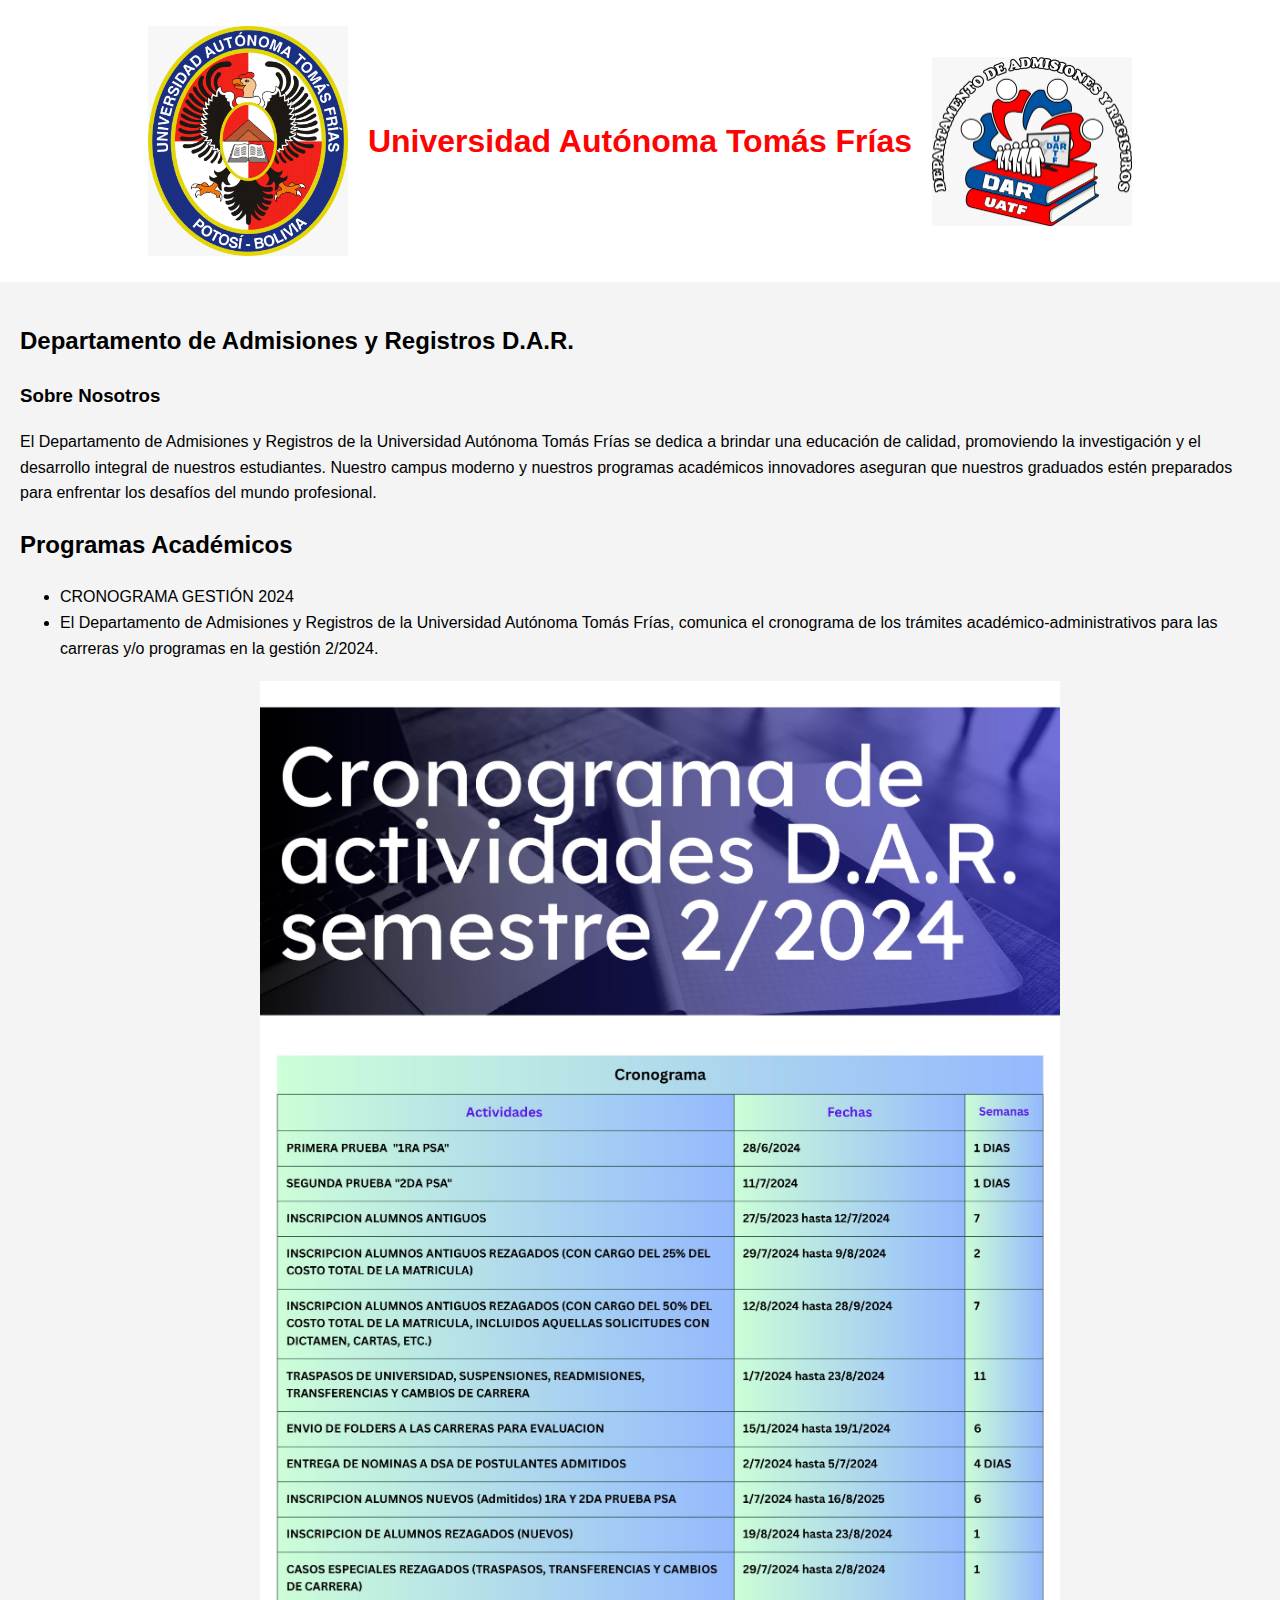
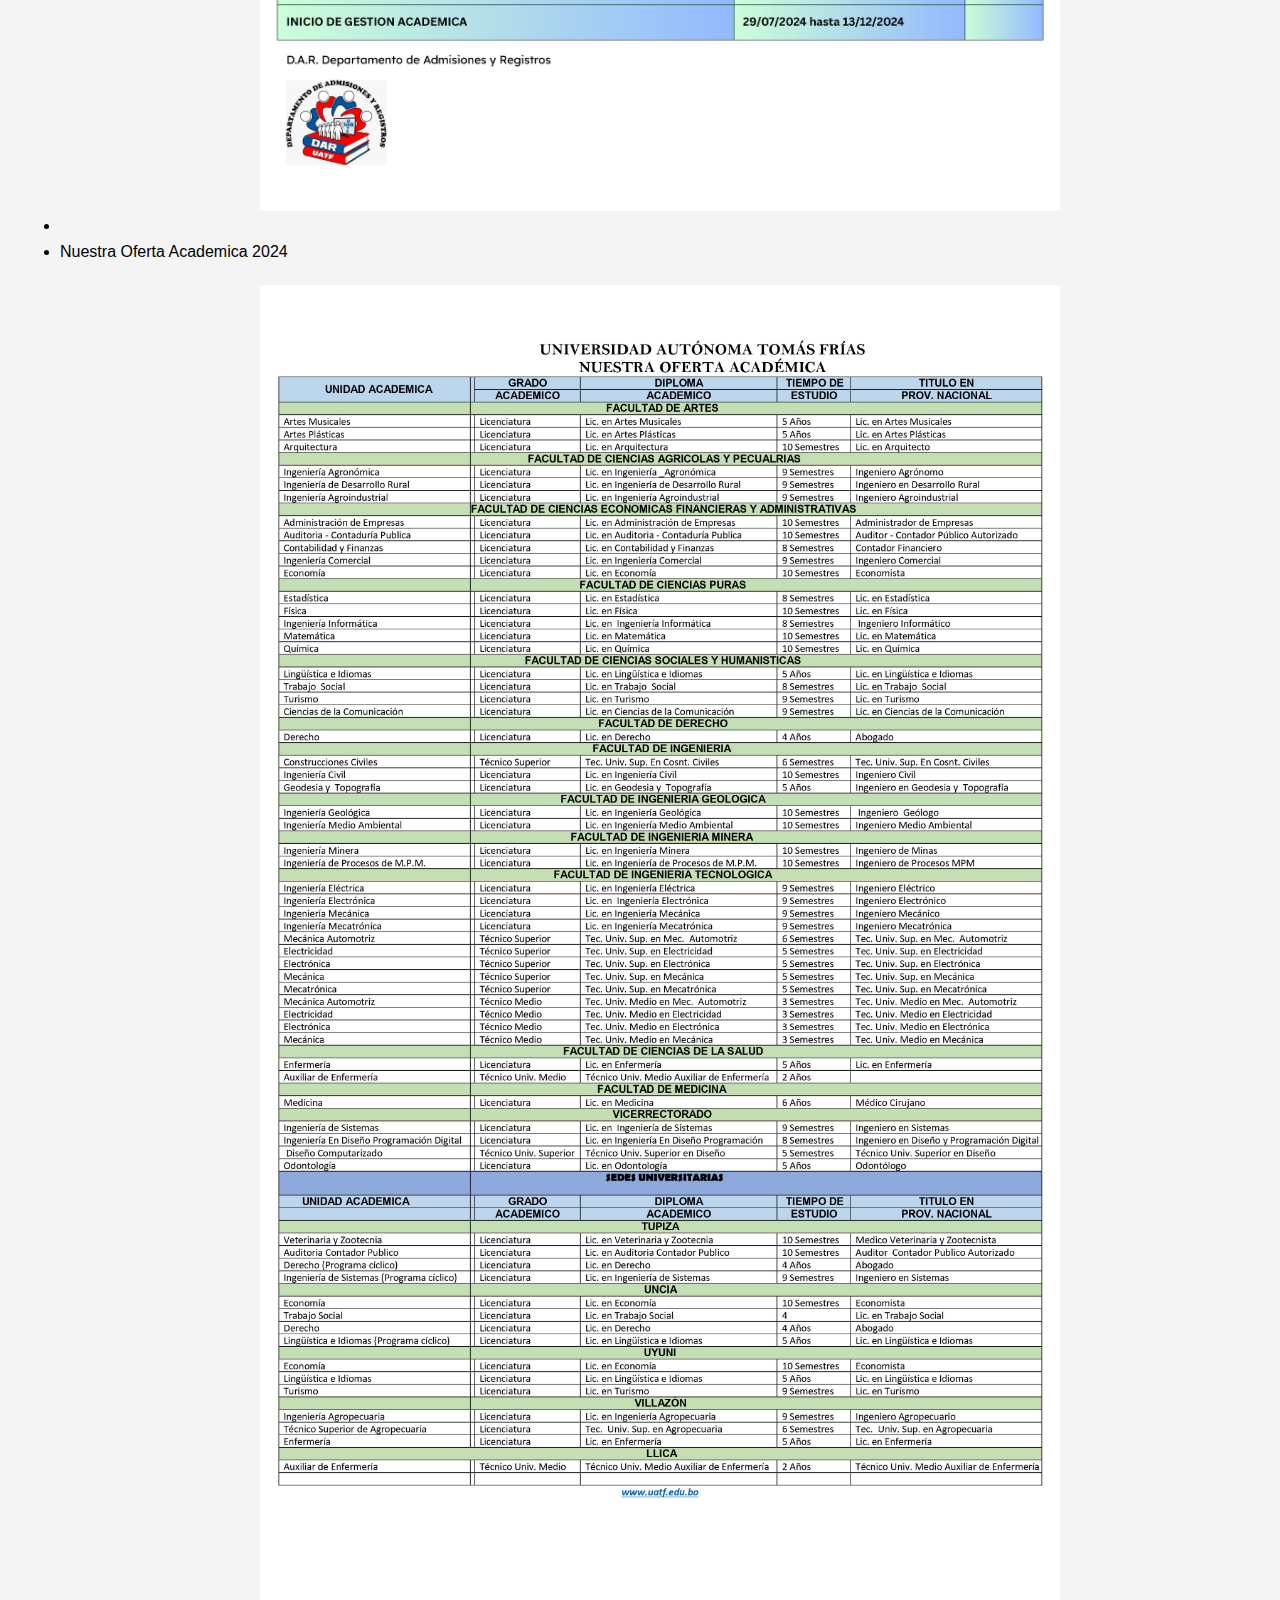
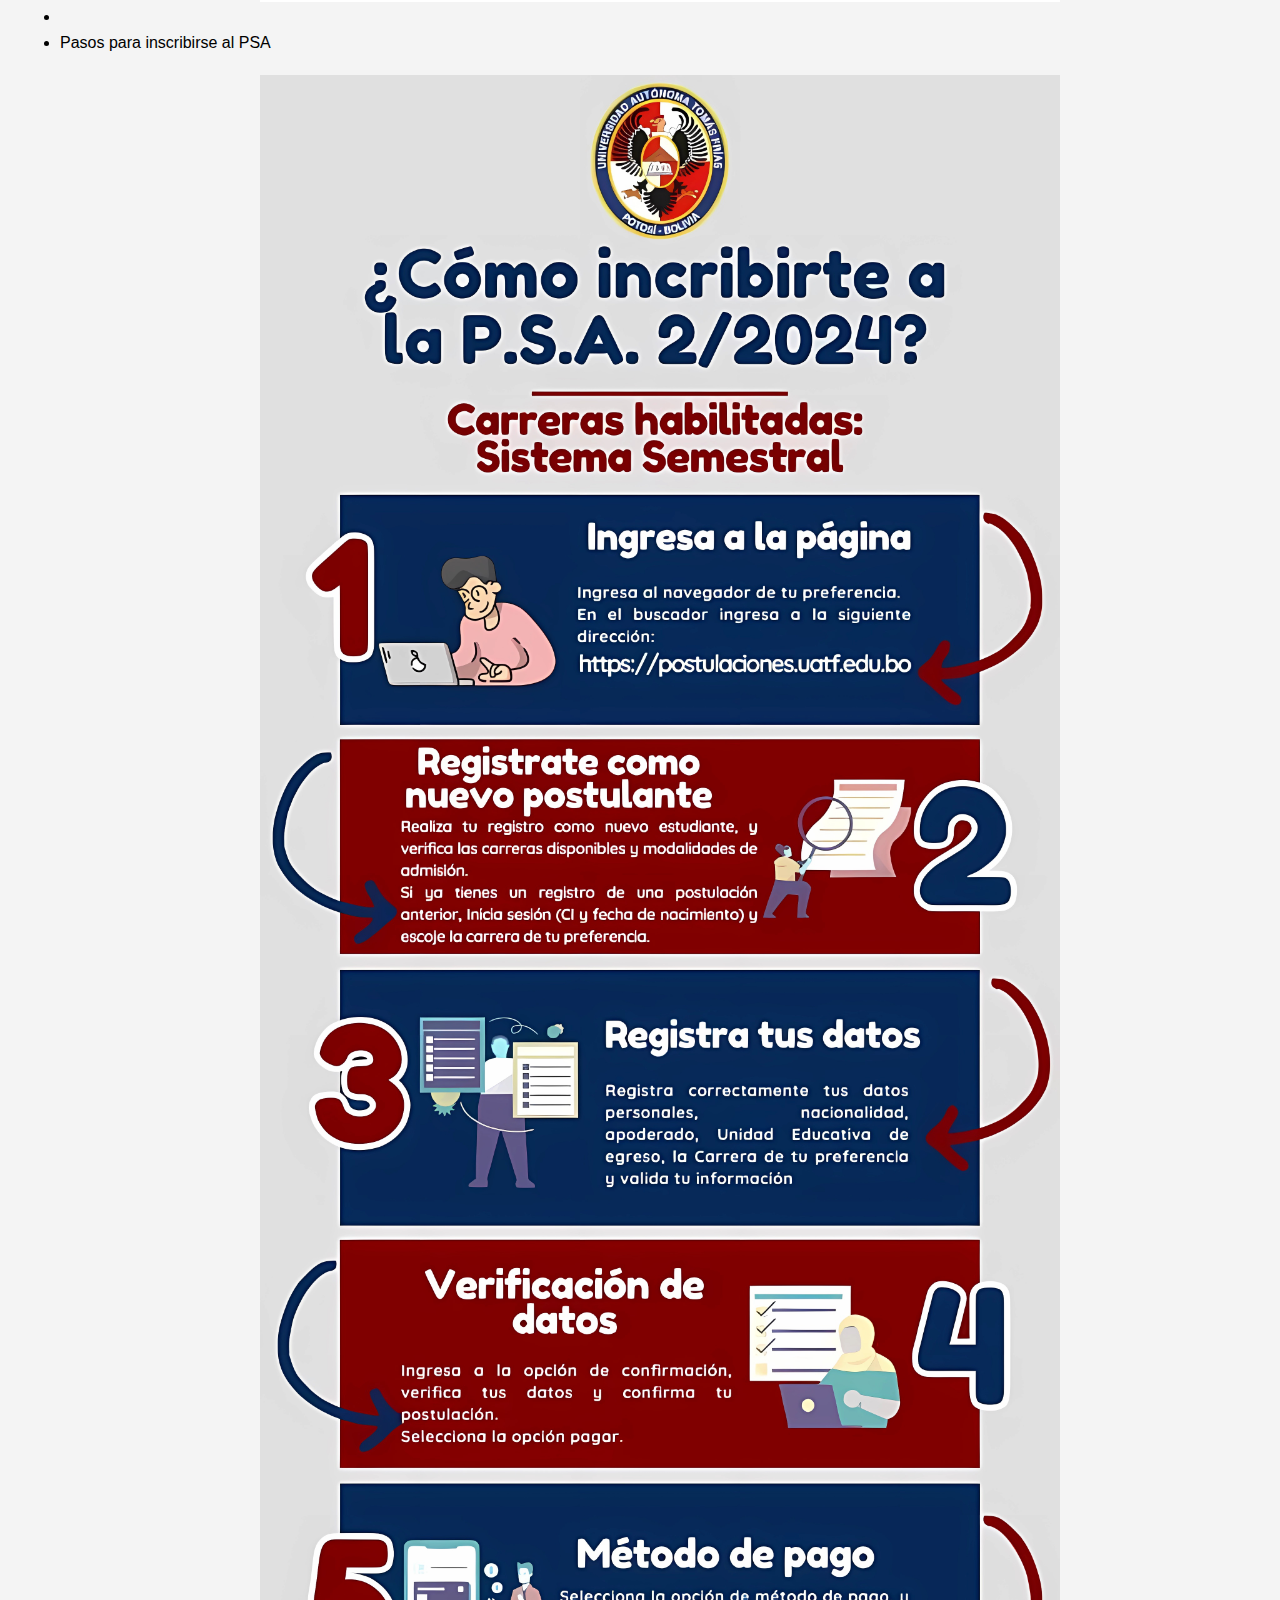
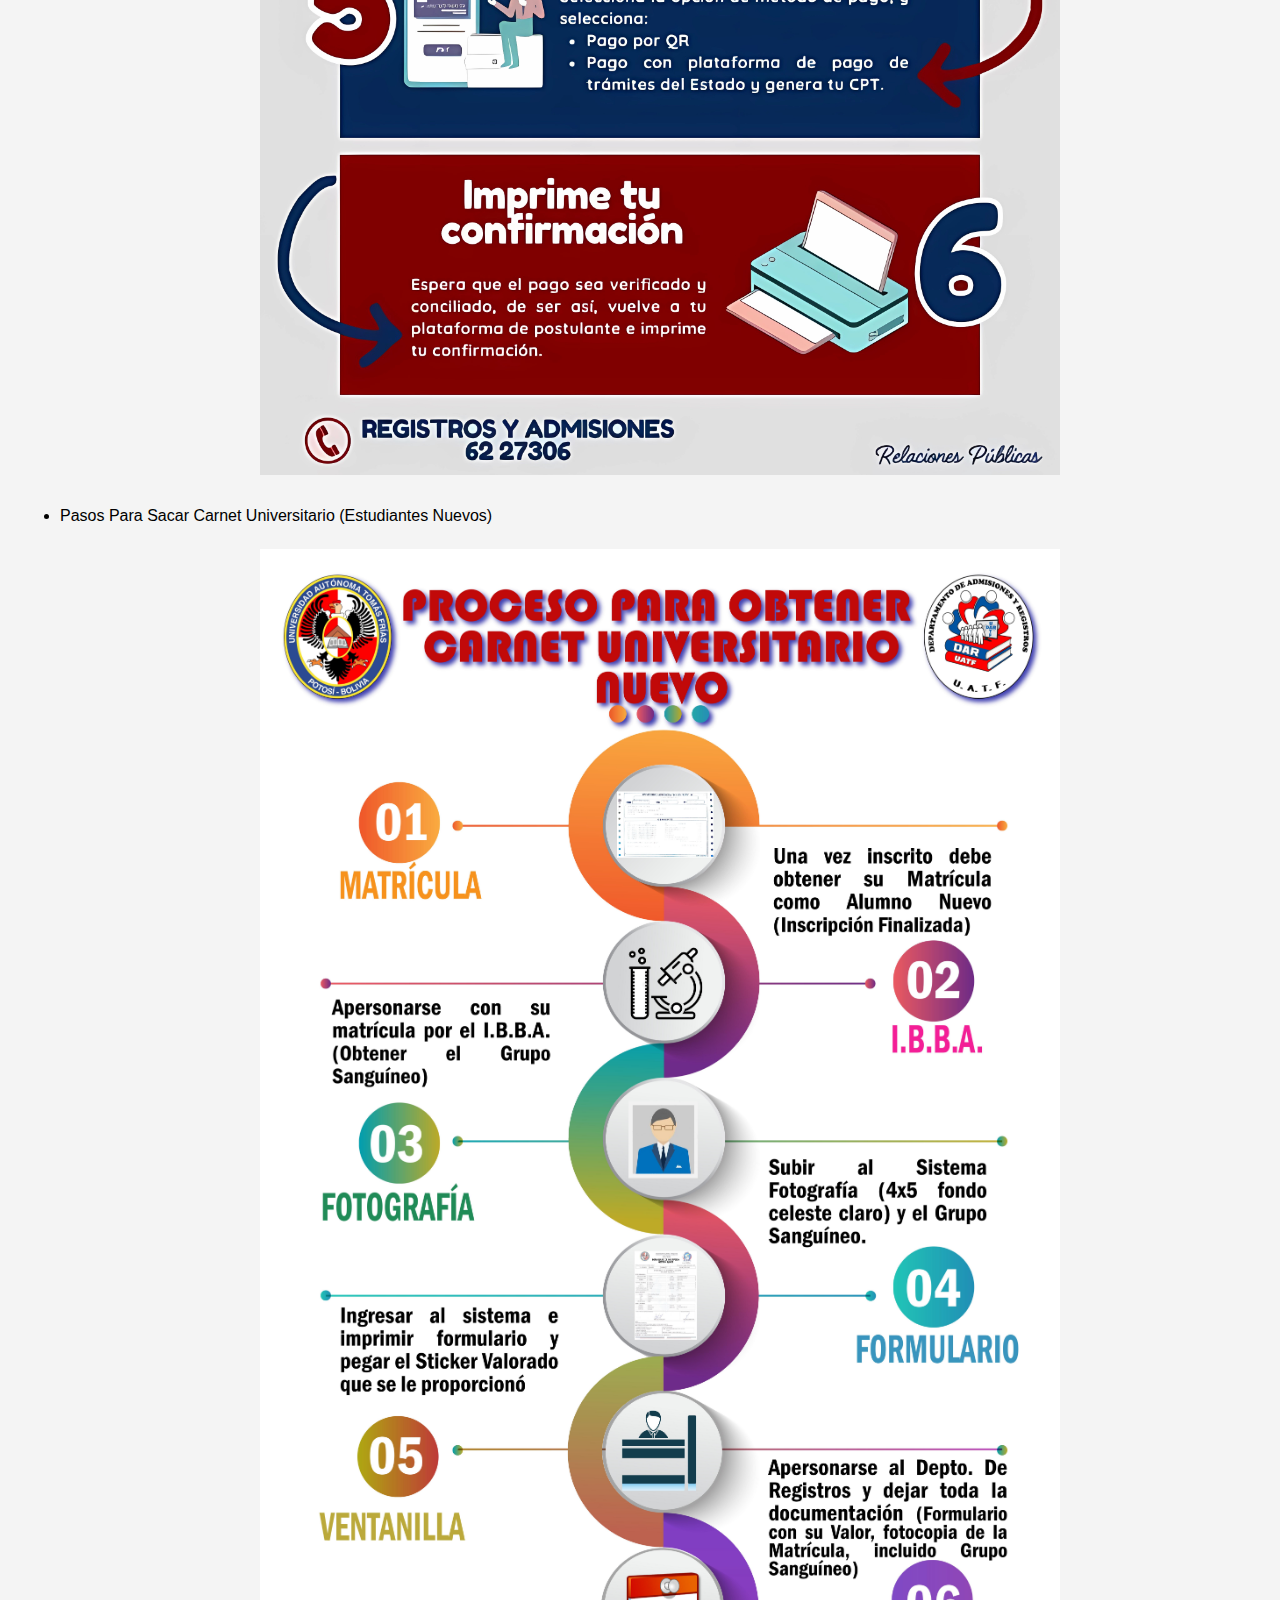
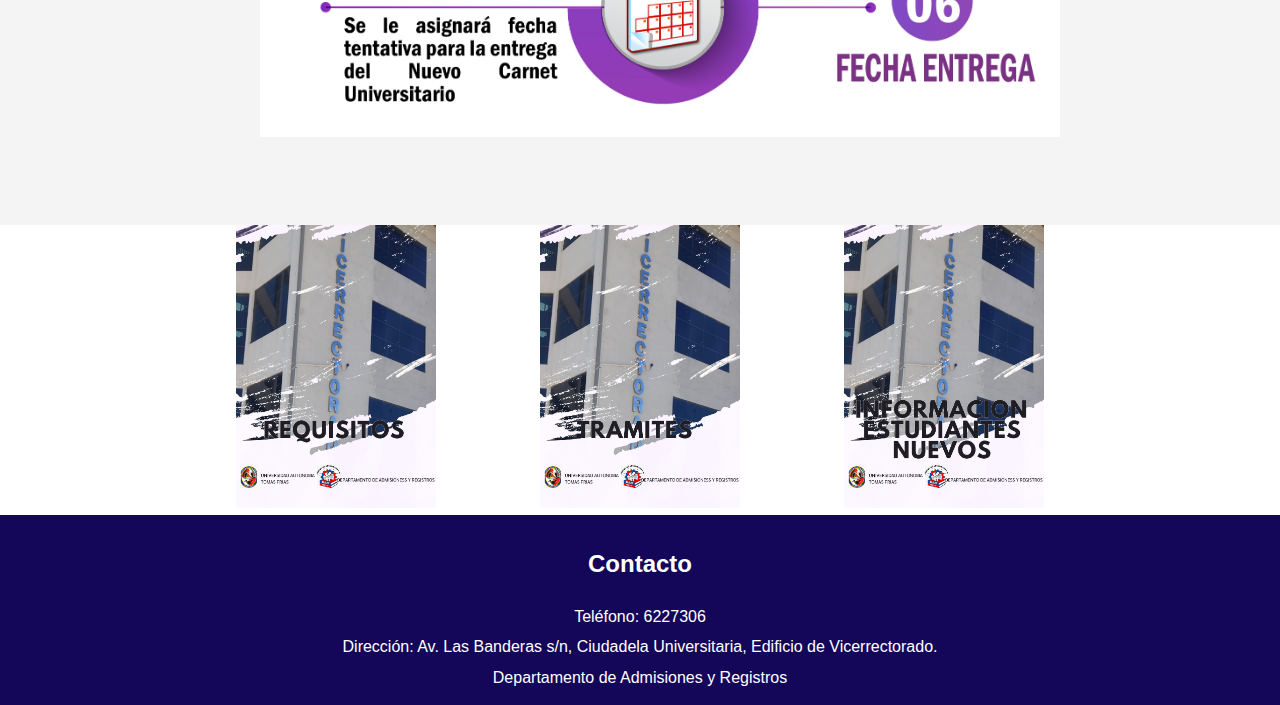
<file: pagina de informaciones/index.html>
<!DOCTYPE html>
<html lang="es">
<head>
    <meta charset="UTF-8">
    <meta name="viewport" content="width=device-width, initial-scale=1.0">
    <title>Departamento de Admiciones y Registros</title>
    <link rel="stylesheet" href="styles.css">
    <script defer src="script.js"></script> 
</head>
<body>
    <header>
        <div class="header-container">
            <img src="img/imguatf.jpg" alt="Logo Izquierdo" class="header-img">
            <h1>Universidad  Autónoma  Tomás  Frías </h1>
            <img src="img/imgdar2.jpg" alt="Logo Derecho" class="header-img">
        </div>
        <nav>
        </nav>
    </header>
    <main>
        <section id="about">
            <h2>Departamento de Admisiones y Registros D.A.R.</h2>
            <h3> Sobre Nosotros </h3>
            <p>El Departamento de Admisiones y Registros de la Universidad Autónoma Tomás Frías se dedica a brindar una educación de calidad, promoviendo la investigación y el desarrollo integral de nuestros estudiantes. Nuestro campus moderno y nuestros programas académicos innovadores aseguran que nuestros graduados estén preparados para enfrentar los desafíos del mundo profesional.</p>
        </section> 

        <section id="programs">
            <h2>Programas Académicos</h2>
            <ul>
                <li id="cronograma-title"></li>
                <li>El Departamento de Admisiones y Registros de la Universidad Autónoma Tomás Frías, comunica el cronograma de los trámites académico-administrativos para las carreras y/o programas en la gestión <span id="periodo-año"></span>/<span id="gestion-year"></span>.</li>
                <li>
                    <div class="center-img">
                        <img src="img/Cronograma 2-2024.jpg" alt="cronograma" class="step-img"> 
                    </div>
                </li>
                <li id="oferta-link"></li>
                <li>
                    <div class="center-img">
                        <img src="img/OfertaAcademica2024.jpg" alt="Oferta academica" class="step-img"> 
                    </div>
                </li>

                <li>
                    Pasos para inscribirse al PSA 
                    <div class="center-img">
                        <img src="img/pasos parra incribirse al PSA 2-2024.jpg" alt="PSA2-2024" class="step-img"> 
                    </div>
                </li>
                <li>
                    Pasos Para Sacar Carnet Universitario (Estudiantes Nuevos)
                    <div class="center-img">
                        <img src="img/Proceso de Carnet Nuevo.jpg" alt="Carnet Universitario Nuevos" class="step-img"> 
                    </div>
                </li>

            </ul>
        </section>
    </main>
        <nav>
            <ul>
                <li><a href="requisitos.html"><img src="img/BTN-REQUISITOS.jpg" alt="Requisitos y Condiciones" class="nav-img"></a></li>
                <li><a href="tramites.html"><img src="img/BTN-TRAMITES.jpg" alt="Trámites en Línea" class="nav-img"></a></li>
                <li><a href="est_nuevos.html"><img src="img/BTN-INFO ESTUDIANTES NUEVOS.jpg" alt="Informacion para Estudiantes Nuevos" class="nav-img"></a></li>
            </ul>
        </nav>
    </main>

    <footer id="contact">
        <h2>Contacto</h2> 
        <p>Teléfono: 6227306</p>
        <p>Dirección: Av. Las Banderas s/n, Ciudadela Universitaria, Edificio de Vicerrectorado.</p>
        <p>Departamento de Admisiones y Registros </p>
    </footer>
</body>
</html>
</file>
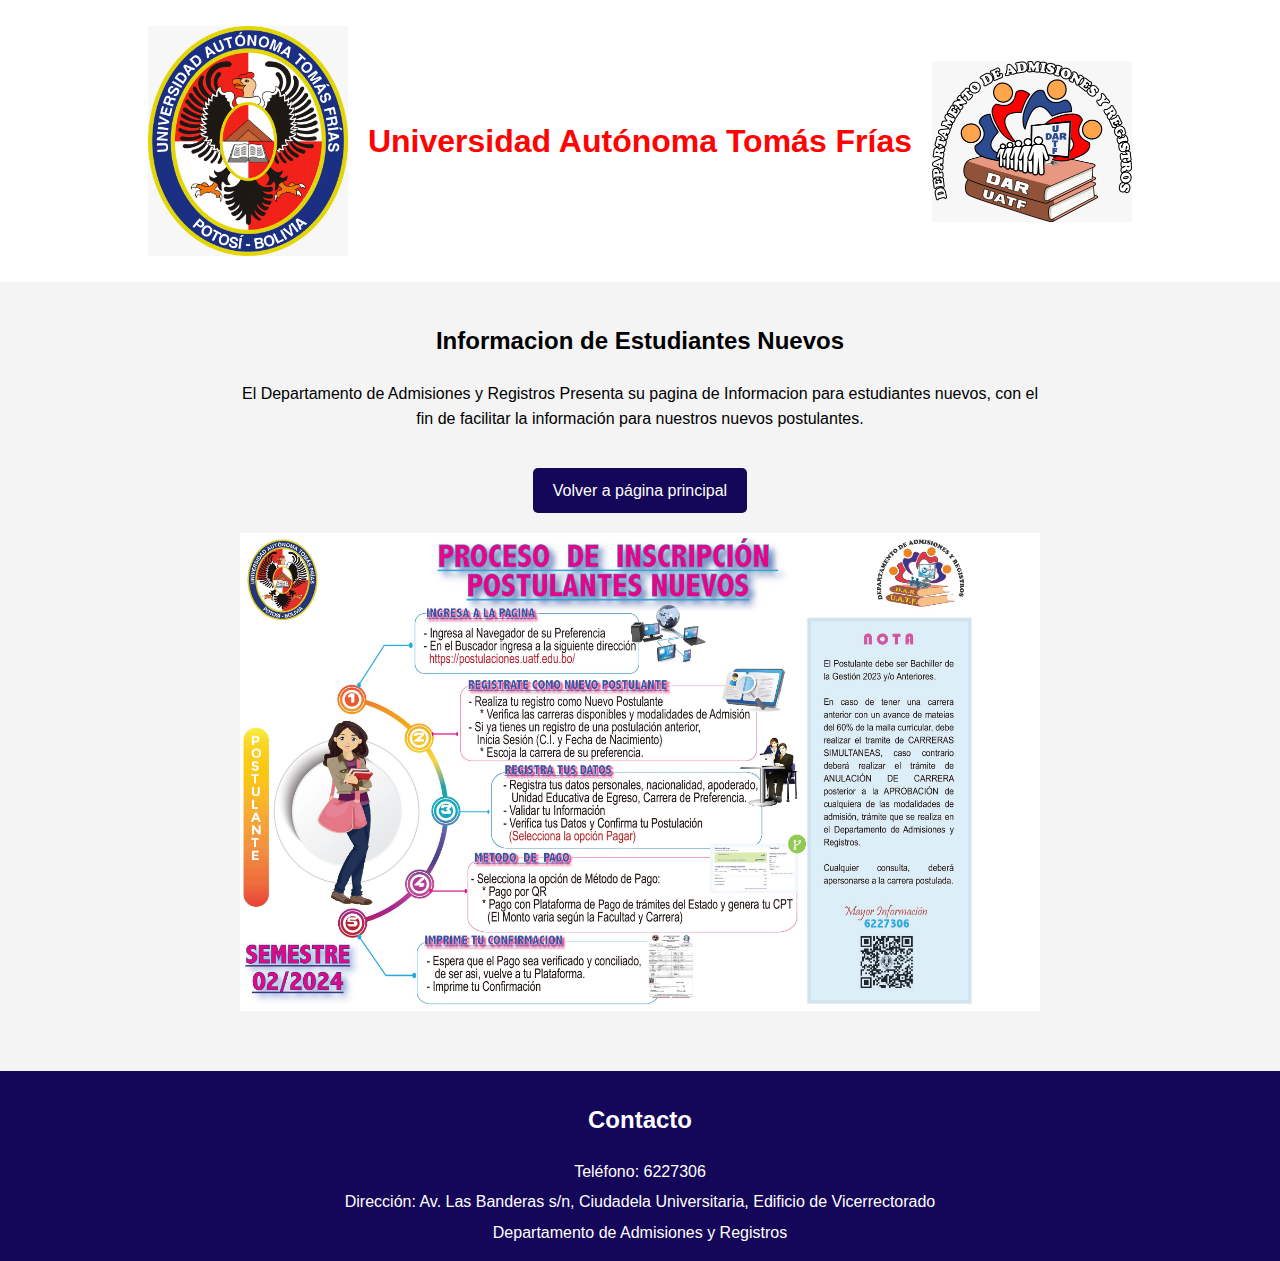
<file: pagina de informaciones/est_nuevos.html>
<!DOCTYPE html>
<html lang="es">
<head>
    <meta charset="UTF-8">
    <meta name="viewport" content="width=device-width, initial-scale=1.0">
    <title>Informacion de Estudiantes Nuevos</title>
    <link rel="stylesheet" href="styles.css">
</head>
<body>
    <header>
        <div class="header-container">
            <img src="img/imguatf.jpg" alt="Logo Izquierdo" class="header-img">
            <h1>Universidad  Autónoma  Tomás  Frías</h1>
            <img src="img/imgdar1.jpg" alt="Logo Derecho" class="header-img">
        </div>
    </header>
    <main class="center-content">
        <div class="content">
            <h2>Informacion de Estudiantes Nuevos</h2>
            <p>El Departamento de Admisiones y Registros Presenta su pagina de Informacion para estudiantes nuevos, con el fin de facilitar la información para nuestros nuevos postulantes.</p>

            <a href="index.html" class="btn">Volver a página principal</a>
            
            <div class="image-grid">
                <img src="img/Proceso de Inscripcion Postulantes 2024_02 via Banco.jpg" alt="Registro 1" class="grid-img">
                
            </div>

        </div>
    </main>
    <footer id="contact">
        <h2>Contacto</h2> 
        <p>Teléfono: 6227306</p>
        <p>Dirección: Av. Las Banderas s/n, Ciudadela Universitaria, Edificio de Vicerrectorado</p>
        <p>Departamento de Admisiones y Registros </p>
    </footer>
</body>
</html>
</file>
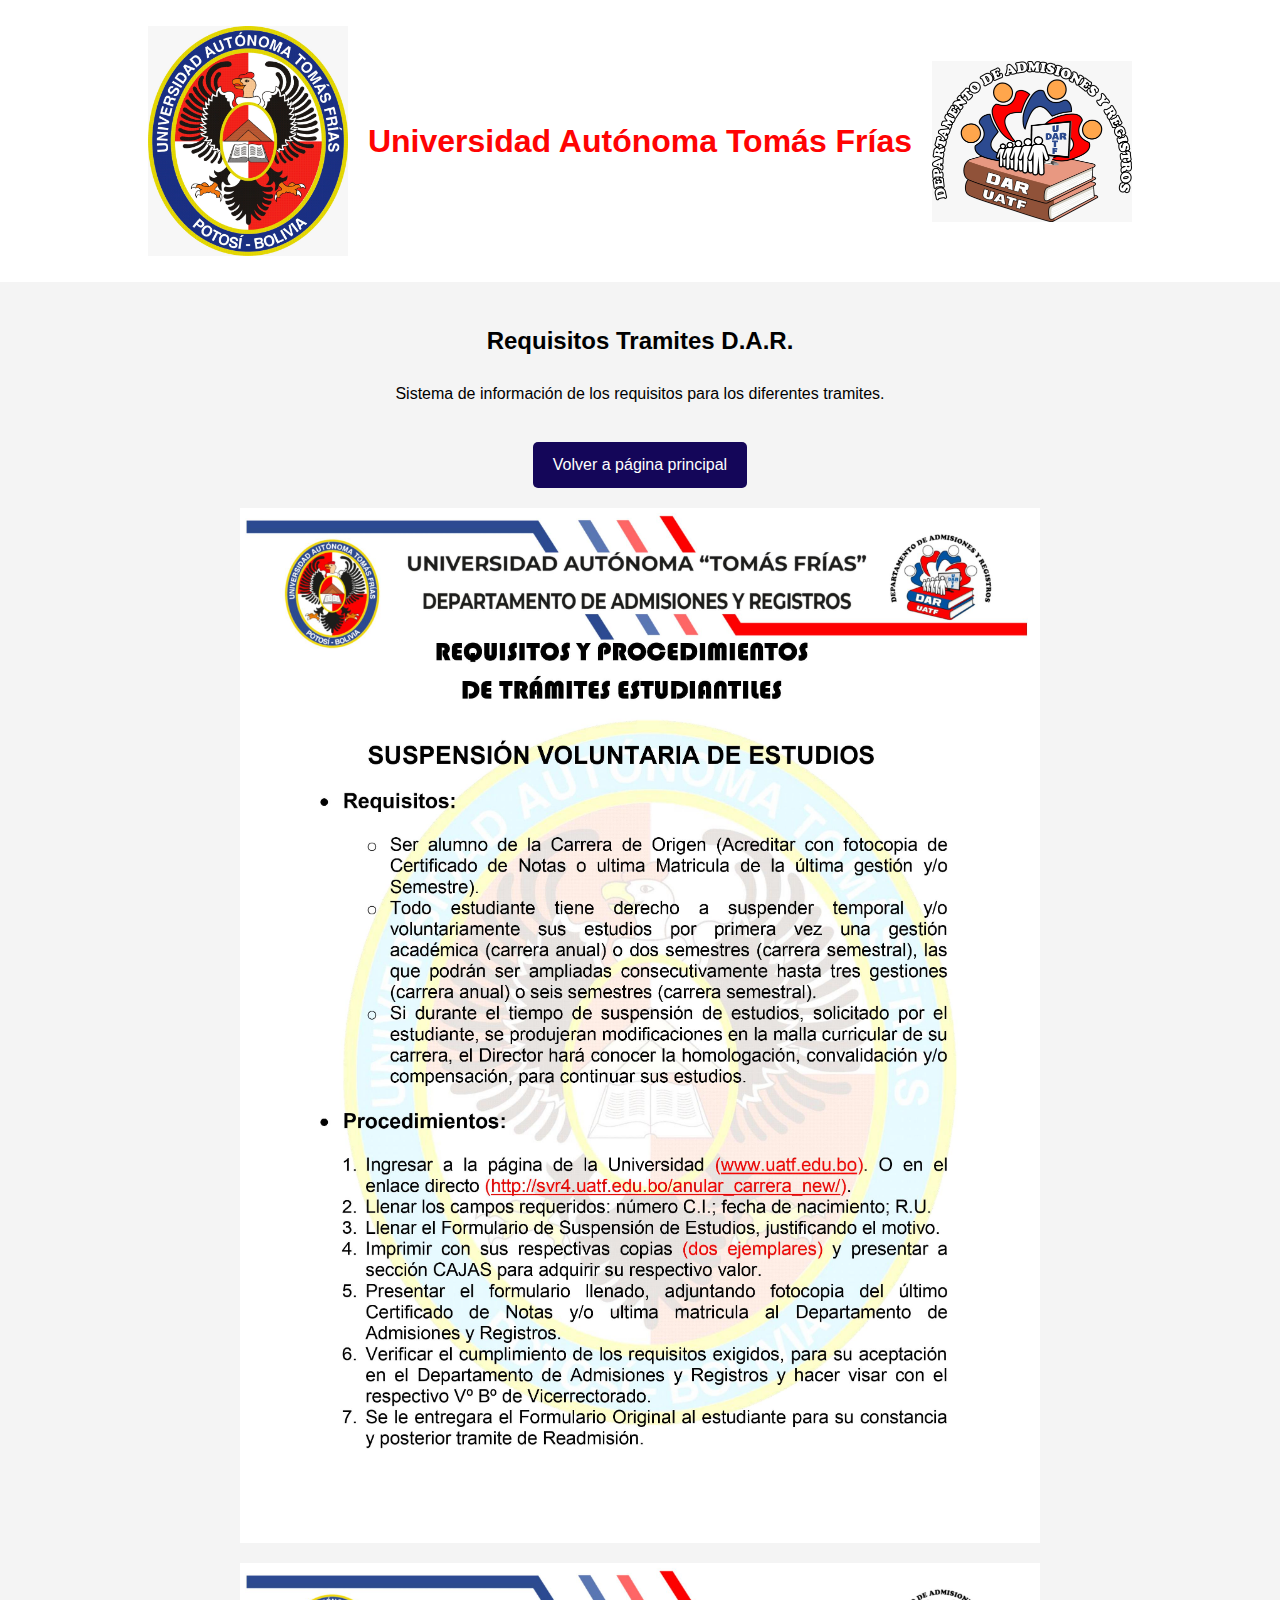
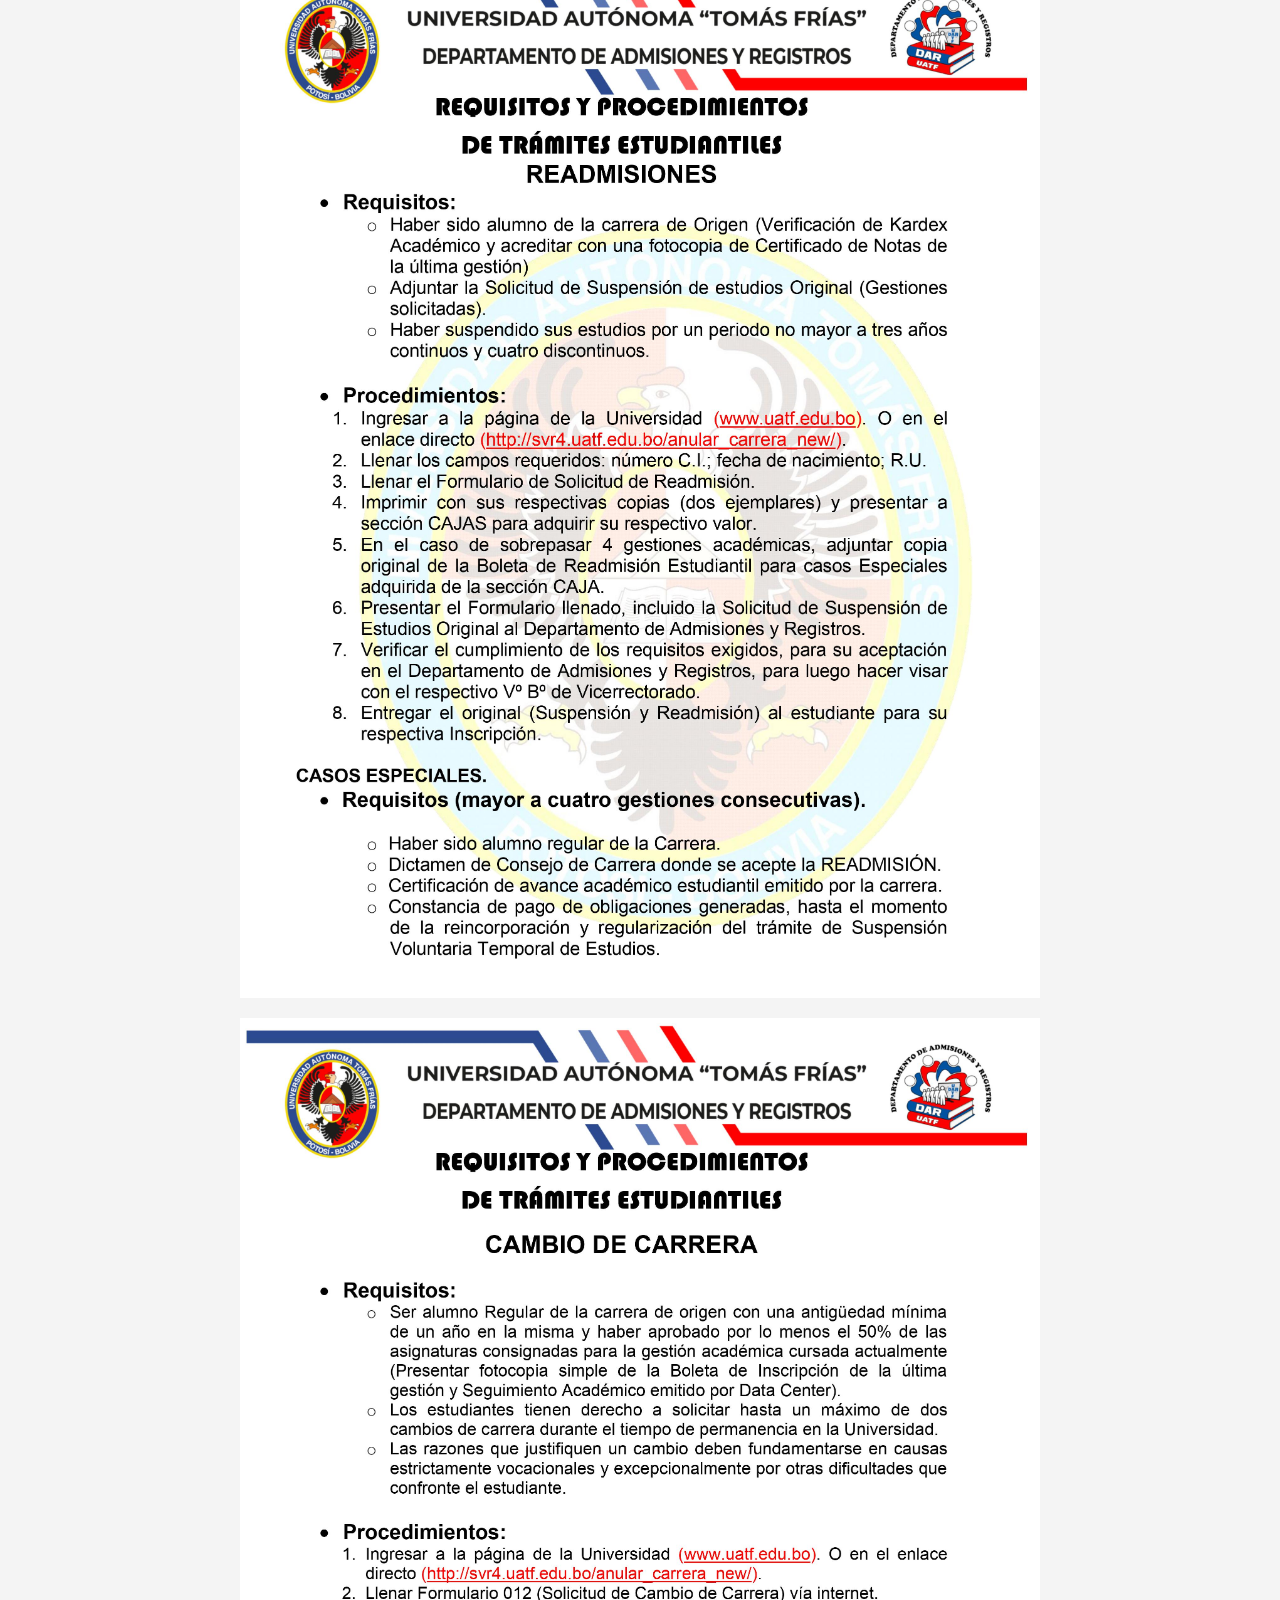
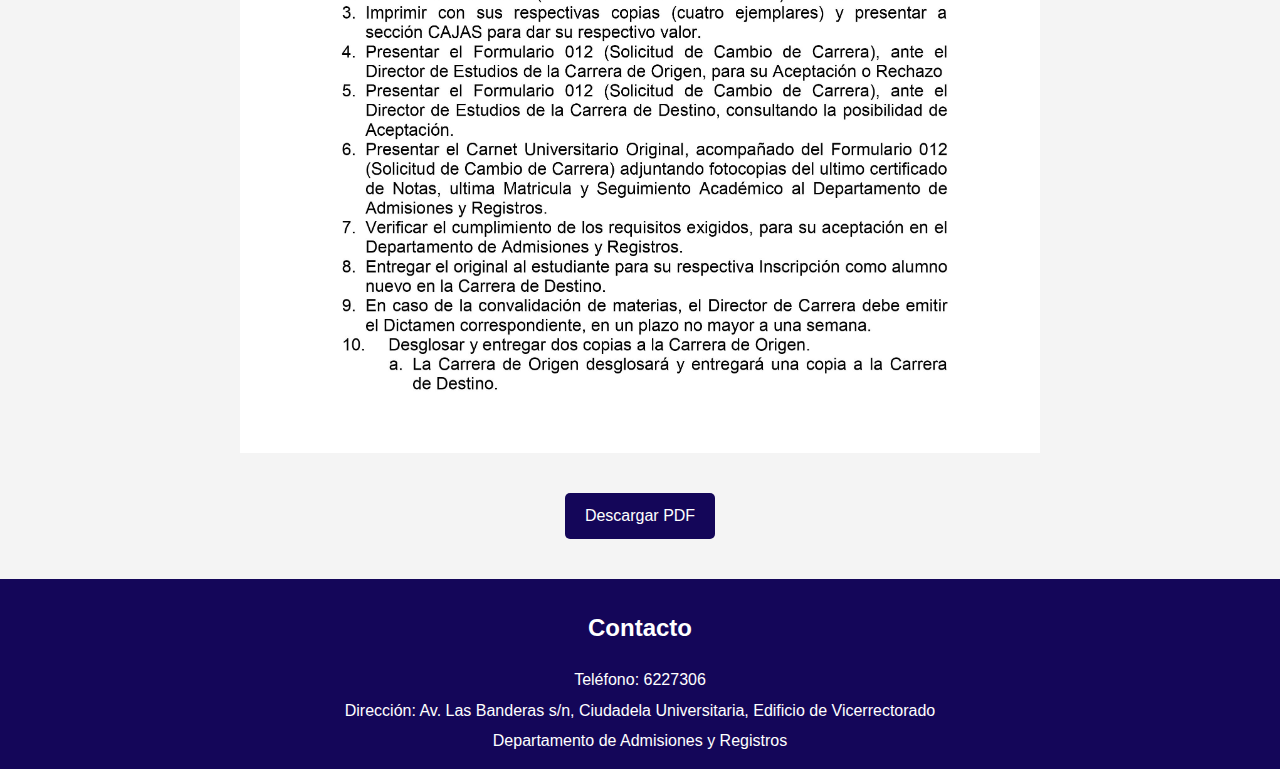
<file: pagina de informaciones/requisitos.html>
<!DOCTYPE html>
<html lang="es">
<head>
    <meta charset="UTF-8">
    <meta name="viewport" content="width=device-width, initial-scale=1.0">
    <title>Requisitos y Trámites</title>
    <link rel="stylesheet" href="styles.css">
</head>
<body>
    <header>
        <div class="header-container">
            <img src="img/imguatf.jpg" alt="Logo Izquierdo" class="header-img">
            <h1>Universidad  Autónoma  Tomás  Frías</h1>
            <img src="img/imgdar1.jpg" alt="Logo Derecho" class="header-img">
        </div>
    </header>
    <main class="center-content">
        <div class="content">
            <h2>Requisitos Tramites D.A.R.</h2>
            <p>Sistema de información de los requisitos para los diferentes tramites. </p>
            <a href="index.html" class="btn">Volver a página principal</a>
            <div class="image-grid">
                <img src="img/REQUISITOS_y_TRAMITES_img_0.jpg" alt="Requisito 1" class="grid-img">            
                <img src="img/REQUISITOS_y_TRAMITES_img_1.jpg" alt="Requisito 2" class="grid-img">
                <img src="img/REQUISITOS_y_TRAMITES_img_2.jpg" alt="Requisito 3" class="grid-img">
            </div>
            <a href="documentosPDF/REQUISITOS_y_TRAMITES_DAR_2024.pdf" class="btn" download>Descargar PDF</a> <!--  Botón para descargar PDF -->
        </div>
    </main>
    <footer id="contact">
        <h2>Contacto</h2> 
        <p>Teléfono: 6227306</p>
        <p>Dirección: Av. Las Banderas s/n, Ciudadela Universitaria, Edificio de Vicerrectorado</p>
        <p>Departamento de Admisiones y Registros </p>
    </footer>
</body>
</html>
</file>
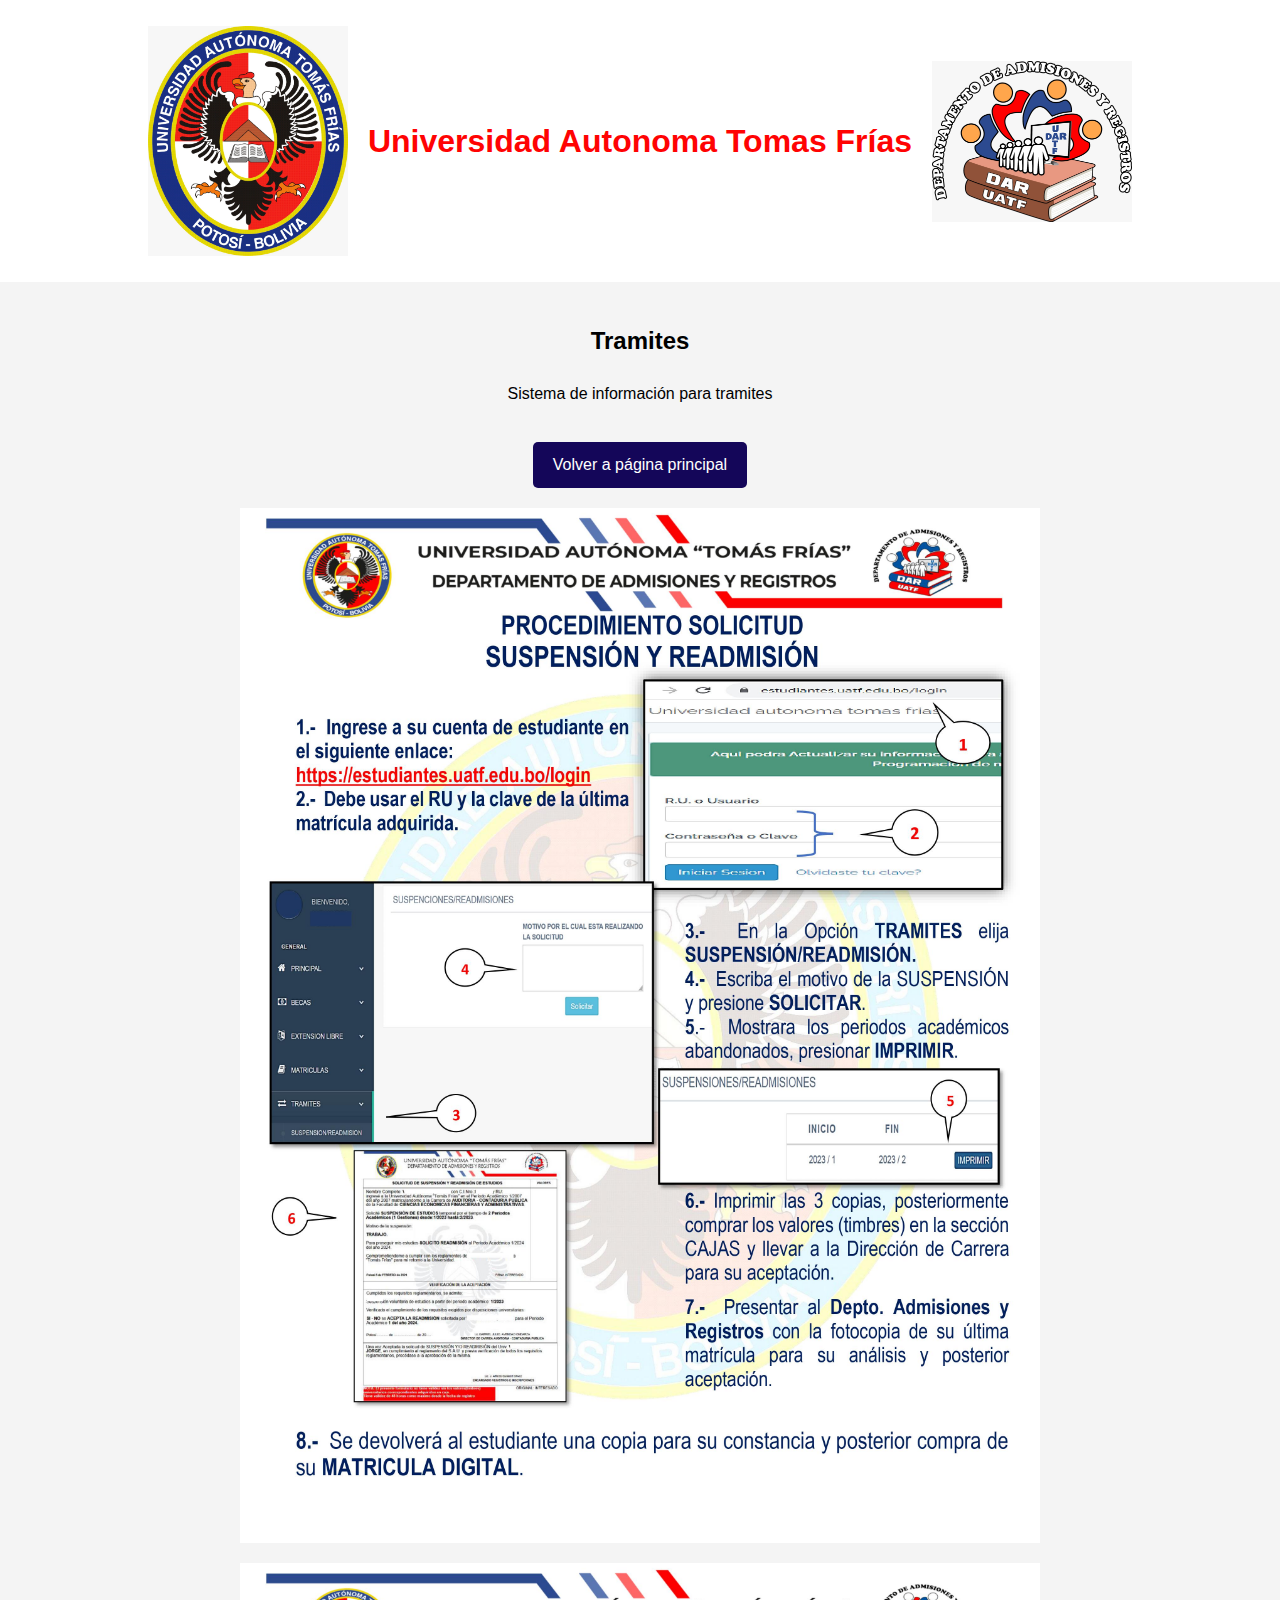
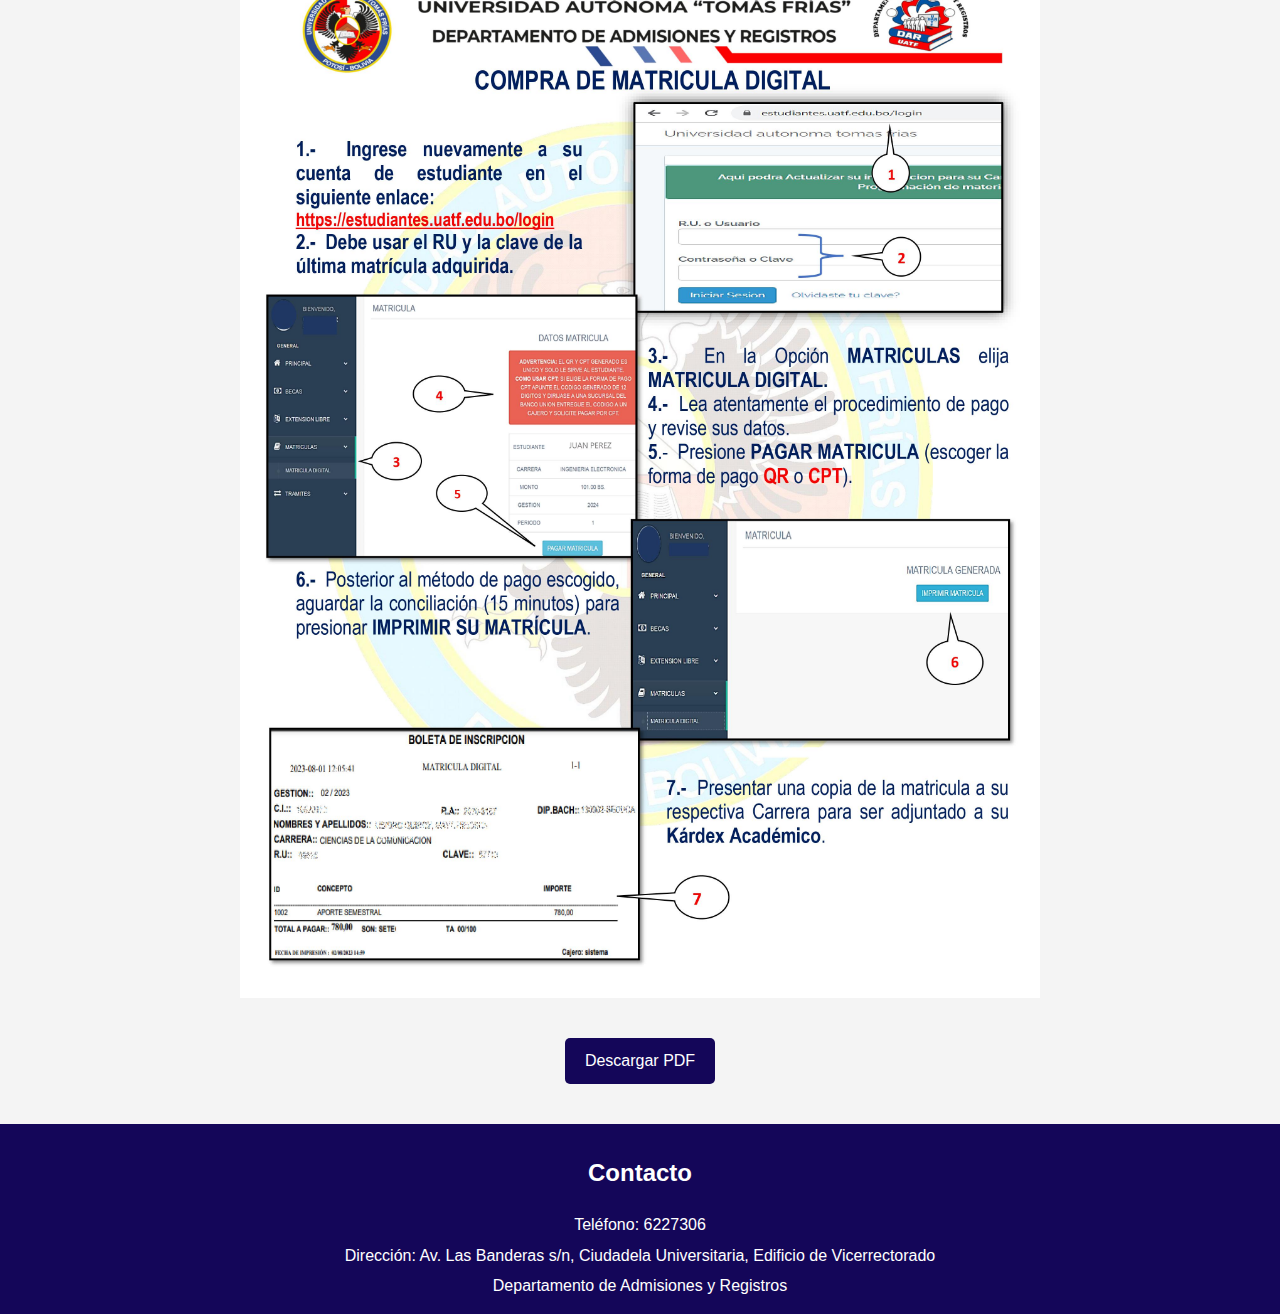
<file: pagina de informaciones/tramites.html>
<!DOCTYPE html>
<html lang="es">
<head>
    <meta charset="UTF-8">
    <meta name="viewport" content="width=device-width, initial-scale=1.0">
    <title>Trámites en Línea</title>
    <link rel="stylesheet" href="styles.css">
</head>
<body>
    <header>
        <div class="header-container">
            <img src="img/imguatf.jpg" alt="Logo Izquierdo" class="header-img">
            <h1>Universidad  Autonoma  Tomas  Frías</h1>
            <img src="img/imgdar1.jpg" alt="Logo Derecho" class="header-img">
        </div>
    </header>
    <main class="center-content">
        <div class="content">
            <h2>Tramites</h2>
            <p>Sistema de información para tramites </p>
            <a href="index.html" class="btn">Volver a página principal</a>
            <div class="image-grid">
                <img src="img/PROC_SUSP_Y_READ 2024.jpg" alt="Trámite 1" class="grid-img">
                <img src="img/PROC_COMPRA_MATRICULA 2024.jpg" alt="Trámite 2" class="grid-img"> 
            </div>
            <a href="documentosPDF/PROCEDIMIENTO_SUSP_Y_READ_Y_COMPRA_DE_MATRICULA_2024.pdf" class="btn" download>Descargar PDF</a> <!--  Botón para descargar PDF -->
        </div>
    </main>
    <footer id="contact">
        <h2>Contacto</h2> 
        <p>Teléfono: 6227306</p>
        <p>Dirección: Av. Las Banderas s/n, Ciudadela Universitaria, Edificio de Vicerrectorado</p>
        <p>Departamento de Admisiones y Registros </p>
    </footer>
</body>
</html>
</file>
<file: pagina de informaciones/styles.css>
body {
    font-family: Arial, sans-serif;
    line-height: 1.6;
    margin: 0;
    padding: 0;
    background-color: #f4f4f4;
}

header {
    background: #ffffff;
    color: #ff0303;
    padding: 1em 0;
    text-align: center;
}

.header-container {
    display: flex;
    align-items: center;
    justify-content: center;
    flex-wrap: wrap; /* Permitir que los elementos se envuelvan */
}

.header-img {
    width: 150px; /* Tamaño reducido para dispositivos móviles */
    height: auto;
    margin: 10px;
}

header h1 {
    margin: 10px; /* Añadido margen para espaciado */
}

nav ul {
    background: #ffffff;
    list-style: none;
    padding: 0;
    text-align: center;
    margin: 20px 0 0 0;
}

nav ul li {
    display: inline-block; /* inline-block para que los elementos puedan alinearse horizontalmente */
    margin: 0 20px; /* Reducido el margen para dispositivos móviles */
}

nav ul li a {
    color: #0f0098c6;
    text-decoration: none;
}

.nav-img {
    width: 150px; /* Tamaño reducido para dispositivos móviles */
    height: auto;
    transition: transform 0.3s;
}

.nav-img:hover {
    transform: scale(1.1);
}

main {
    padding: 20px; /* Reducido el padding para dispositivos móviles */
    flex-grow: 1;
}

main section {
    margin-bottom: 20px;
}

footer {
    background: #140659;
    color: #fff;
    text-align: center;
    padding: 10px 0;
}

footer p {
    margin: 5px 0;
}

.btn {
    display: inline-block;
    padding: 10px 20px;
    margin-top: 20px;
    font-size: 16px;
    color: #fff;
    background-color: #140659;
    text-decoration: none;
    border-radius: 5px;
    transition: background-color 0.3s;
    text-align: center;
}

.btn:hover {
    background-color: #ff0000a9;
}

.center-content {
    display: flex;
    flex-direction: column;
    align-items: center;
    text-align: center;
    padding-bottom: 40px;
    flex-grow: 1;
}

.content {
    max-width: 800px;
    width: 100%;
}

.step-img {
    width: 100%; /* Ancho completo para dispositivos móviles */
    height: auto;
    margin: 20px 0; /* Margen superior e inferior para espaciado */
}

.center-img {
    text-align: center;
}

.image-grid {
    display: flex;
    flex-direction: column; /* Cambio: Flex-direction column para una sola columna */
    gap: 20px; /* Espacio entre las imágenes */
    margin: 20px 0; /* Espacio adicional para evitar solapamiento con el pie de página */
}

.grid-img {
    width: 100%; /* Ancho completo para las imágenes */
    height: auto;
}

.content-container {
    margin-bottom: 40px;
}

/* Media Queries */
@media (min-width: 600px) {
    .nav-img {
        width: 200px; /* Tamaño mayor para pantallas más grandes */
    }

    .header-img {
        width: 200px; /* Tamaño mayor para pantallas más grandes */
    }

    nav ul li {
        margin: 0 50px; /* Mayor margen para pantallas más grandes */
    }
}

@media (min-width: 768px) {
    .step-img {
        width: 800px; /* Ancho fijo para imágenes en pantallas grandes */
    }
}
</file>
